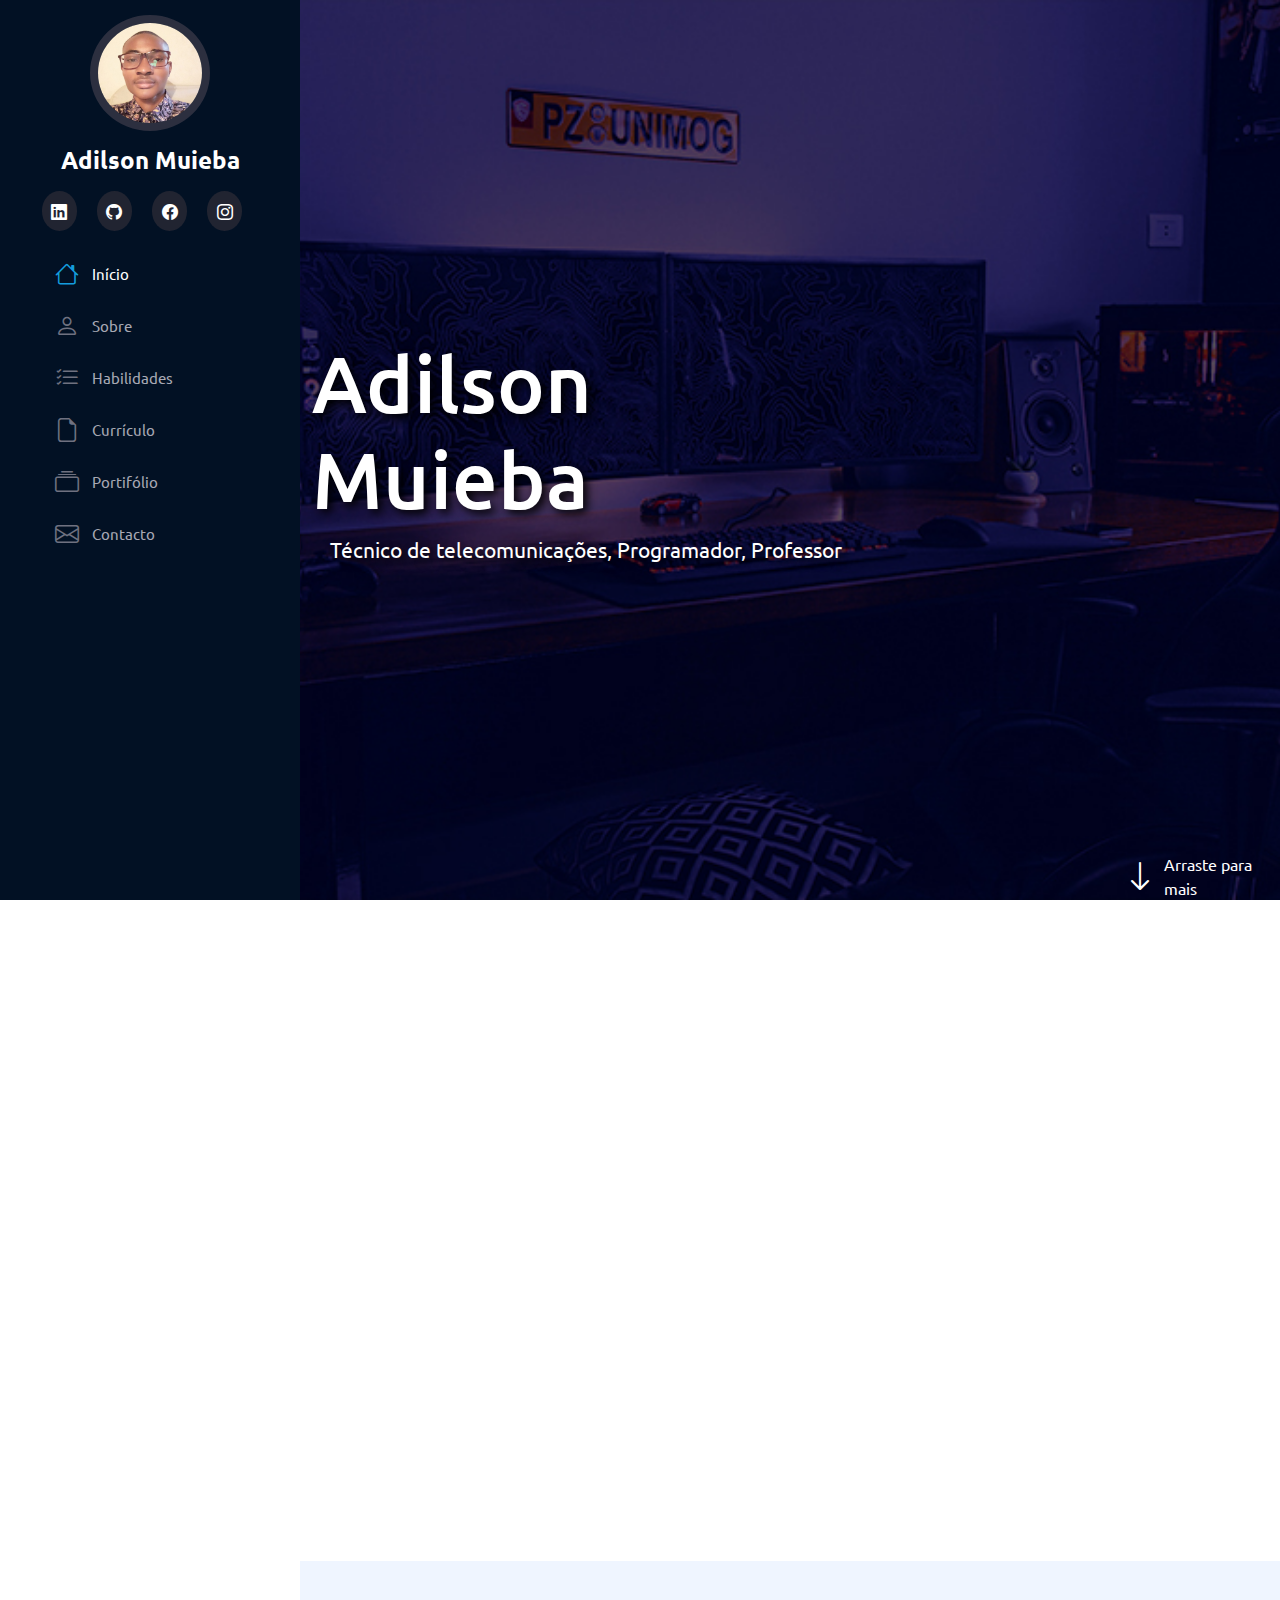
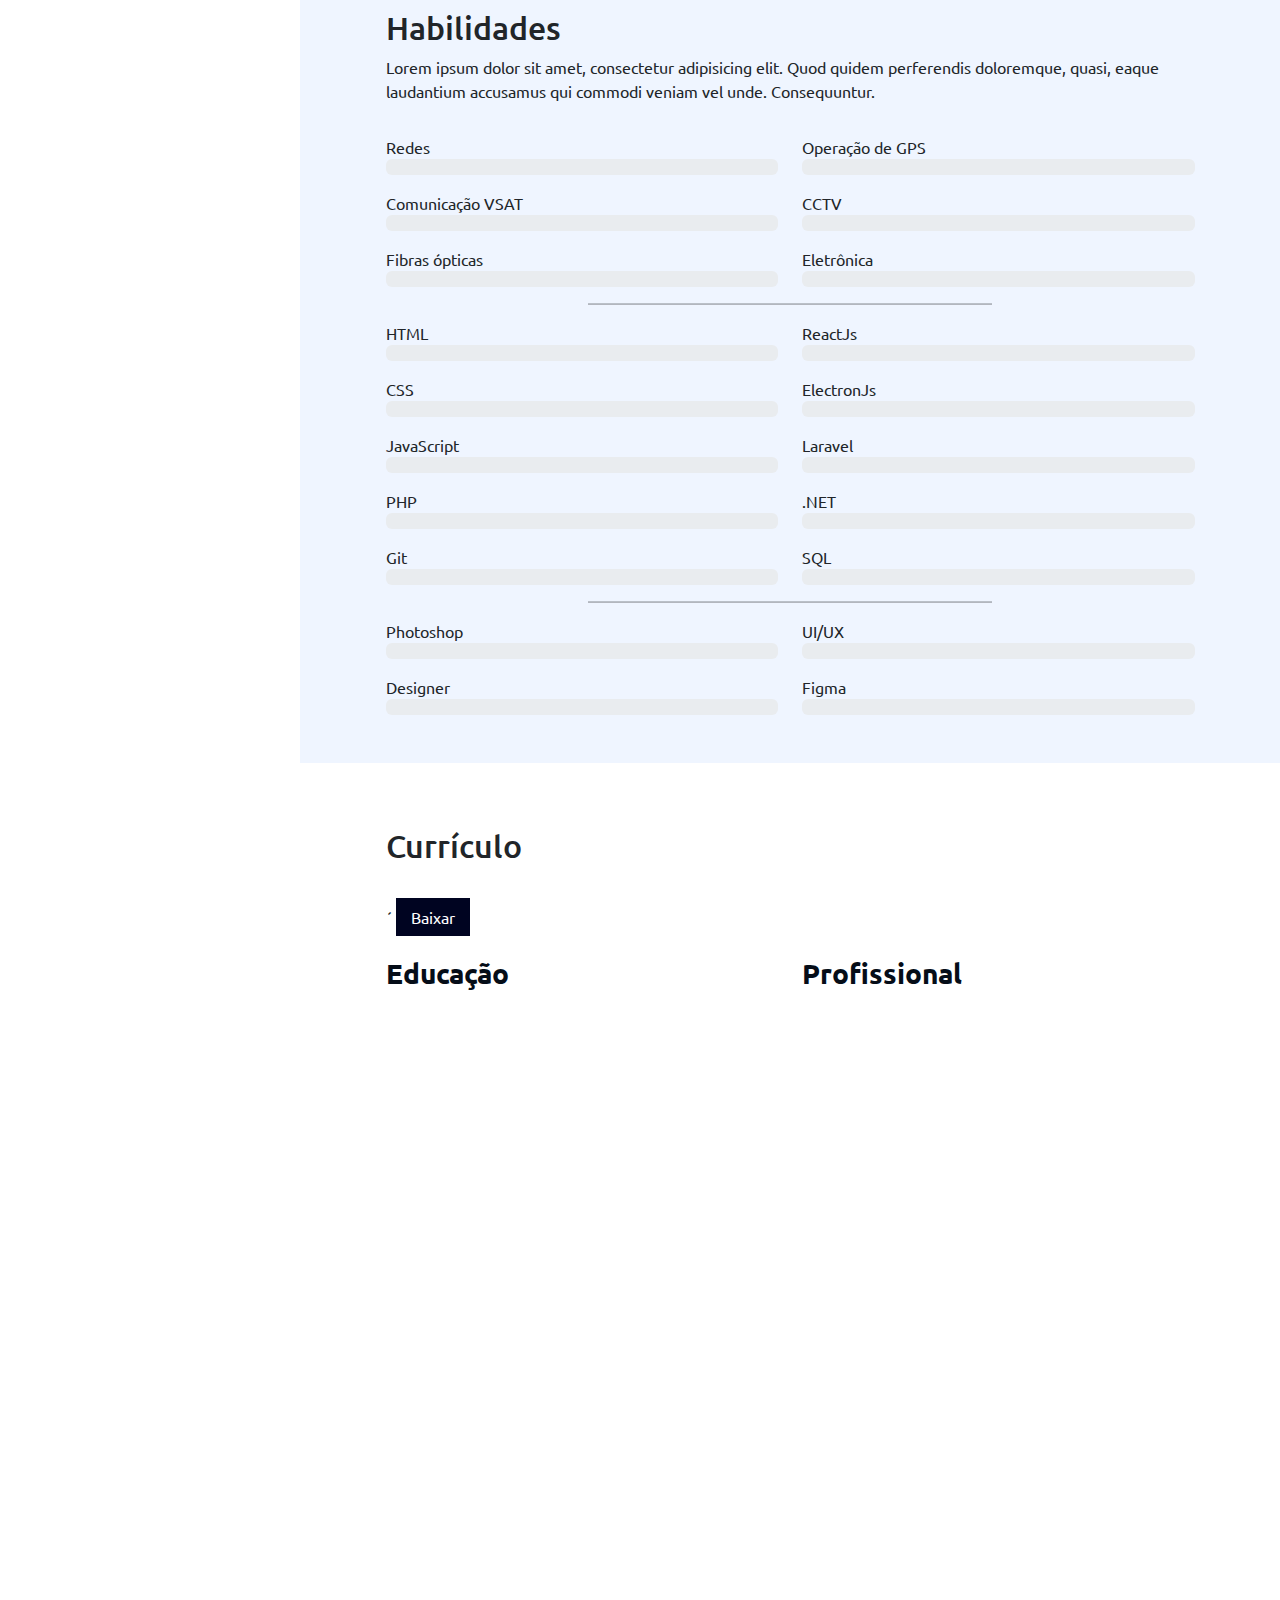
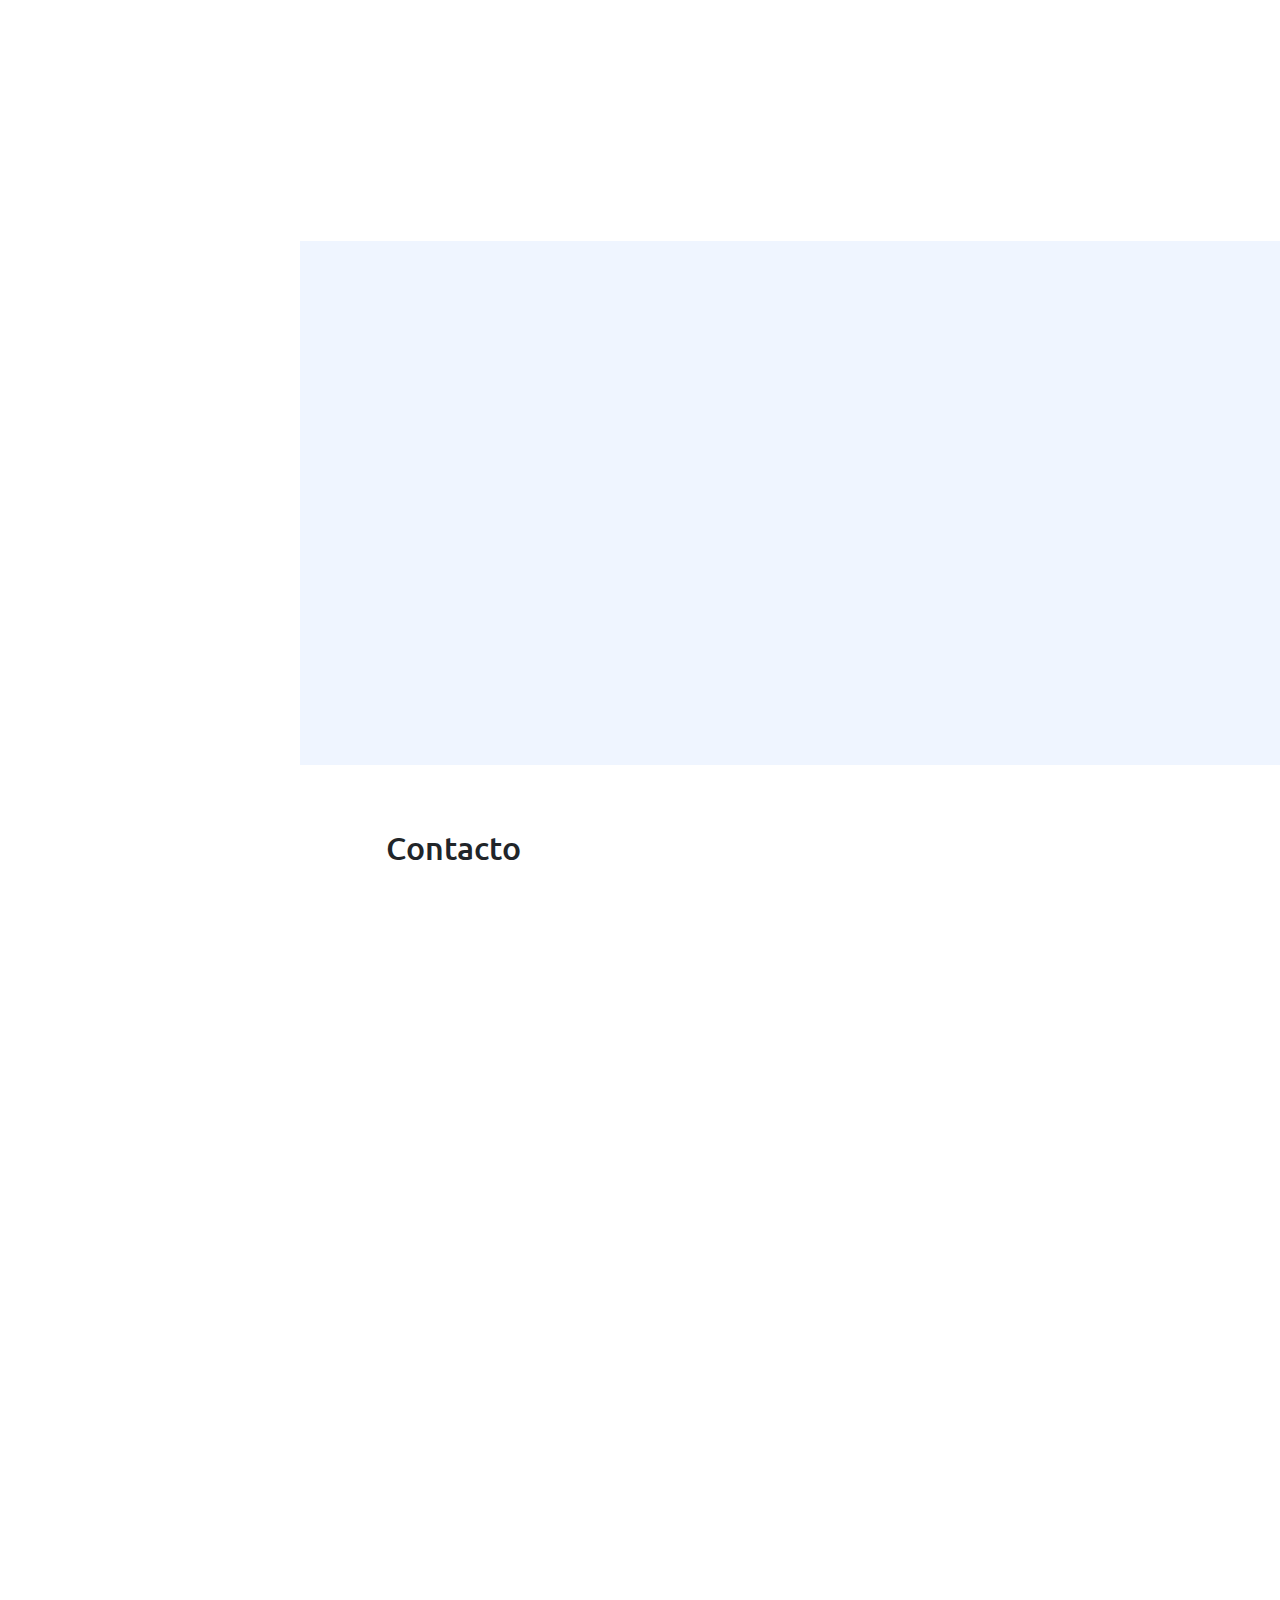
<file: templates/index.html>
<!DOCTYPE html>
<html lang="en">
  <head>
    <meta charset="UTF-8" />
    <meta http-equiv="X-UA-Compatible" content="IE=edge" />
    <meta name="viewport" content="width=device-width, initial-scale=1.0" />
    <link rel="stylesheet" href="../static/bootstrap/css/bootstrap.css" />
    <link rel="stylesheet" href="../static/style.css" />
    <link
      rel="shortcut icon"
      href="../static/img/yconepng.png"
      type="image/png"
    />
    <link
      rel="stylesheet"
      href="https://cdn.jsdelivr.net/npm/bootstrap-icons@1.10.3/font/bootstrap-icons.css"
    />
    <title>Adilson Yango Muieba</title>
  </head>
  <body>
    <i class="bi bi-list menu-mobile m-3"></i>

    <aside id="header">
      <section class="profile">
        <img src="../static/img/profile.jpg" alt="foto do Yango" />
        <h1>Adilson Muieba</h1>
        <div class="social-links mt-4 text-center">
          <a
            target="_blank"
            href="https://www.linkedin.com/in/adilson-muieba-270b15227/"
            ><i class="bi bi-linkedin"></i
          ></a>
          <a target="_blank" href="https://github.com/y-jr"
            ><i class="bi bi-github"></i
          ></a>
          <a target="_blank" href="https://www.facebook.com/adilson.pedro.1694"
            ><i class="bi bi-facebook"></i
          ></a>
          <a target="_blank" href="https://www.instagram.com/yangomuieba/"
            ><i class="bi bi-instagram"></i
          ></a>
        </div>
      </section>
      <nav id="navbar" class="nav-menu">
        <ul class="nav flex-column">
          <li class="nav-item">
            <a class="nav-link active" href="#inicio">
              <i class="bi bi-house" aria-hidden="true"></i> Início
            </a>
          </li>
          <li class="nav-item">
            <a class="nav-link" href="#sobre">
              <i class="bi bi-person" aria-hidden="true"></i> Sobre
            </a>
          </li>
          <li class="nav-item">
            <a class="nav-link" href="#habilidades">
              <i class="bi bi-list-check" aria-hidden="true"></i> Habilidades
            </a>
          </li>
          <li class="nav-item">
            <a class="nav-link" href="#curriculo">
              <i class="bi bi-file-earmark" aria-hidden="true"></i> Currículo
            </a>
          </li>
          <li class="nav-item">
            <a class="nav-link" href="#portifolio">
              <i class="bi bi-collection" aria-hidden="true"></i> Portifólio
            </a>
          </li>
          <li class="nav-item">
            <a class="nav-link" href="#contacto">
              <i class="bi bi-envelope" aria-hidden="true"></i> Contacto
            </a>
          </li>
        </ul>
      </nav>
    </aside>
    <main id="main">
      <section id="inicio" class="row m-0 p-0">
        <div
          class="col-md-7 d-flex flex-column justify-content-center align-items-center"
        >
          <h2 class="text-white text-shadow">Adilson Muieba</h2>
          <span id="subtitle" class="text-white text-shadow text-center"
            >Técnico de telecomunicações, Programador, Professor</span
          >
        </div>
        <div
          class="col-md-5 d-flex flex-column justify-content-end align-items-end"
        >
          <div id="arraste" class="d-flex align-items-center">
            <i
              class="bi bi-arrow-down text-white pe-2 fs-2"
              aria-hidden="true"
            ></i>
            <a href="#sobre">Arraste para mais</a>
          </div>
        </div>
      </section>

      <section id="sobre" class="container mt-5 my-container">
        <div class="row w-100">
          <div class="col-md-12" data-anime="down">
            <h2 class="pt-3">Sobre</h2>
            <p>
              Olá, meu nome é Adilson Muieba e sou um estudante de engenharia de
              telecomunicações apaixonado por telecomunicações e programação.
              Além disso, trabalho como técnico de telecomunicações e dou aulas
              de programação e matemática nas horas vagas. Meu portfólio inclui
              projetos em que trabalhei durante minha formação média e também
              algumas iniciativas pessoais que demonstram minhas habilidades e
              paixão pela área. Espero que gostem do que verão e fico à
              disposição para qualquer esclarecimento ou oportunidade de
              colaboração. Obrigado pela visita!
            </p>
          </div>
        </div>

        <div class="row">
          <div class="col-md-4 d-none d-md-block">
            <img
              id="img"
              class="img-fluid shadow"
              src="../static/img/profile2.jpg"
              alt="foto do Adilson"
              data-anime="left"
            />
          </div>
          <hr class="d-md-none separador" />
          <div class="col-md-8" data-anime="right">
            <div class="row mb-3">
              <div class="col-md-6">
                <ul class="list-group list-group-flush fs-5">
                  <li class="list-group-item">
                    Nascido: <span class="fw-lighter">12 de junho de 2001</span>
                  </li>
                  <li class="list-group-item">
                    Idade: <span class="fw-lighter">23 anos</span>
                  </li>
                  <li class="list-group-item">
                    Morada: <span class="fw-lighter">Bairro Km9/A - Viana</span>
                  </li>
                  <li class="list-group-item">
                    Província: <span class="fw-lighter">Luanda</span>
                  </li>
                  <li class="list-group-item">
                    Hobby: <span class="fw-lighter">Futebol e leitura</span>
                  </li>
                </ul>
              </div>
              <div class="col-md-6">
                <hr class="d-md-none separador" />
                <ul class="list-group list-group-flush fs-5">
                  <li class="list-group-item">
                    <b>Experiências de trabalho</b>
                  </li>
                  <li class="list-group-item">
                    <span class="fw-lighter"
                      ><a
                        id="linkSobre"
                        href="https://www.facebook.com/complexoescolarfendadatundavala/"
                        target="_blank"
                        >Fenda da Tundavala
                      </a>
                      <i
                        id="seta1"
                        class="bi bi-chevron-right m-1 seta d-none d-md-inline"
                      ></i>
                      <ul class="sublist1 d-none">
                        <li class="sublist-group-item">
                          Cargo: <span class="fw-lighter">Professor</span>
                        </li>
                        <li class="sublist-group-item">
                          Experiência: <span class="fw-lighter">3 anos</span>
                        </li>
                        <li class="sublist-group-item">
                          Descrição:
                          <p>
                            Lecionar matemática, Geometria Descritiva e
                            monitorar projetos de informática
                          </p>
                        </li>
                      </ul>
                    </span>
                  </li>

                  <li class="list-group-item">
                    <span class="fw-lighter"
                      ><a
                        id="linkSobre"
                        href="https://www.facebook.com/complexoescolarfendadatundavala/"
                        target="_blank"
                        >Luso Prime
                      </a>
                      <i
                        id="seta2"
                        class="bi bi-chevron-right m-1 seta d-none d-md-inline"
                      ></i>
                      <ul class="sublist2 d-none">
                        <li class="sublist-group-item">
                          Cargo:
                          <span class="fw-lighter"
                            >Técnico de comunicação via rádio</span
                          >
                        </li>
                        <li class="sublist-group-item">
                          Experiência: <span class="fw-lighter">1 ano</span>
                        </li>
                        <li class="sublist-group-item">
                          Descrição:
                          <p>
                            Estabelecer, manter e reparar comunicação via rádio
                            a longas distâncias entre um ISP e os seus
                            respectivos clientes
                          </p>
                        </li>
                      </ul>
                    </span>
                  </li>

                  <li class="list-group-item">
                    <span class="fw-lighter"
                      ><a
                        id="linkSobre"
                        href="https://www.facebook.com/complexoescolarfendadatundavala/"
                        target="_blank"
                        >SYYT
                      </a>
                      <i
                        id="seta3"
                        class="bi bi-chevron-right m-1 seta d-none d-md-inline"
                      ></i>
                      <ul class="sublist3 d-none">
                        <li class="sublist-group-item">
                          Cargo:
                          <span class="fw-lighter">CEO, Programador</span>
                        </li>
                        <li class="sublist-group-item">
                          Experiência: <span class="fw-lighter">4 anos</span>
                        </li>
                        <li class="sublist-group-item">
                          Descrição:
                          <p>
                            Desenvolver uma startup de tecnoliga de educação
                          </p>
                        </li>
                      </ul>
                    </span>
                  </li>
                </ul>
              </div>
            </div>
            <div id="cite" class="w-100 d-none d-md-block">
              <q>A criatividade é a inteligência se divertindo </q>
              <br />
              <span>Alber Einstein</span>
            </div>
          </div>
          <hr class="d-md-none separador" />
        </div>
      </section>

      <section id="habilidades" class="mt-5 section-bg">
        <div class="my-container container pb-5">
          <h2 class="pt-5">Habilidades</h2>
          <p>
            Lorem ipsum dolor sit amet, consectetur adipisicing elit. Quod
            quidem perferendis doloremque, quasi, eaque laudantium accusamus qui
            commodi veniam vel unde. Consequuntur.
          </p>

          <div class="row">
            <div class="col-md-6">
              <p class="mt-3 mb-0">Redes</p>
              <div
                class="progress"
                role="progressbar"
                aria-label="Example with label"
                aria-valuenow="60"
                aria-valuemin="0"
                aria-valuemax="100"
              >
                <div class="progress-bar" data-anime="left" style="width: 60%">
                  60%
                </div>
              </div>

              <p class="mt-3 mb-0">Comunicação VSAT</p>
              <div
                class="progress"
                role="progressbar"
                aria-label="Example with label"
                aria-valuenow="40"
                aria-valuemin="0"
                aria-valuemax="100"
              >
                <div class="progress-bar" data-anime="left" style="width: 40%">
                  40%
                </div>
              </div>

              <p class="mt-3 mb-0">Fibras ópticas</p>
              <div
                class="progress"
                role="progressbar"
                aria-label="Example with label"
                aria-valuenow="70"
                aria-valuemin="0"
                aria-valuemax="100"
              >
                <div class="progress-bar" data-anime="left" style="width: 70%">
                  70%
                </div>
              </div>
            </div>

            <div class="col-md-6">
              <p class="mt-3 mb-0">Operação de GPS</p>
              <div
                class="progress"
                role="progressbar"
                aria-label="Example with label"
                aria-valuenow="70"
                aria-valuemin="0"
                aria-valuemax="100"
              >
                <div class="progress-bar" data-anime="left" style="width: 70%">
                  70%
                </div>
              </div>

              <p class="mt-3 mb-0">CCTV</p>
              <div
                class="progress"
                role="progressbar"
                aria-label="Example with label"
                aria-valuenow="30"
                aria-valuemin="0"
                aria-valuemax="100"
              >
                <div class="progress-bar" data-anime="left" style="width: 30%">
                  30%
                </div>
              </div>

              <p class="mt-3 mb-0">Eletrônica</p>
              <div
                class="progress"
                role="progressbar"
                aria-label="Example with label"
                aria-valuenow="70"
                aria-valuemin="0"
                aria-valuemax="100"
              >
                <div class="progress-bar" data-anime="left" style="width: 70%">
                  70%
                </div>
              </div>
            </div>
          </div>

          <hr class="w-50 m-auto mt-3 separador" />

          <div class="row">
            <div class="col-md-6">
              <p class="mt-3 mb-0">HTML</p>
              <div
                class="progress"
                role="progressbar"
                aria-label="Example with label"
                aria-valuenow="90"
                aria-valuemin="0"
                aria-valuemax="100"
              >
                <div class="progress-bar" data-anime="left" style="width: 90%">
                  90%
                </div>
              </div>

              <p class="mt-3 mb-0">CSS</p>
              <div
                class="progress"
                role="progressbar"
                aria-label="Example with label"
                aria-valuenow="70"
                aria-valuemin="0"
                aria-valuemax="100"
              >
                <div class="progress-bar" data-anime="left" style="width: 70%">
                  70%
                </div>
              </div>

              <p class="mt-3 mb-0">JavaScript</p>
              <div
                class="progress"
                role="progressbar"
                aria-label="Example with label"
                aria-valuenow="70"
                aria-valuemin="0"
                aria-valuemax="100"
              >
                <div class="progress-bar" data-anime="left" style="width: 70%">
                  70%
                </div>
              </div>

              <p class="mt-3 mb-0">PHP</p>
              <div
                class="progress"
                role="progressbar"
                aria-label="Example with label"
                aria-valuenow="50"
                aria-valuemin="0"
                aria-valuemax="100"
              >
                <div class="progress-bar" data-anime="left" style="width: 50%">
                  50%
                </div>
              </div>

              <p class="mt-3 mb-0">Git</p>
              <div
                class="progress"
                role="progressbar"
                aria-label="Example with label"
                aria-valuenow="70"
                aria-valuemin="0"
                aria-valuemax="100"
              >
                <div class="progress-bar" data-anime="left" style="width: 70%">
                  70%
                </div>
              </div>
            </div>

            <div class="col-md-6">
              <p class="mt-3 mb-0">ReactJs</p>
              <div
                class="progress"
                role="progressbar"
                aria-label="Example with label"
                aria-valuenow="70"
                aria-valuemin="0"
                aria-valuemax="100"
              >
                <div class="progress-bar" data-anime="left" style="width: 70%">
                  70%
                </div>
              </div>

              <p class="mt-3 mb-0">ElectronJs</p>
              <div
                class="progress"
                role="progressbar"
                aria-label="Example with label"
                aria-valuenow="50"
                aria-valuemin="0"
                aria-valuemax="100"
              >
                <div class="progress-bar" data-anime="left" style="width: 50%">
                  50%
                </div>
              </div>

              <p class="mt-3 mb-0">Laravel</p>
              <div
                class="progress"
                role="progressbar"
                aria-label="Example with label"
                aria-valuenow="50"
                aria-valuemin="0"
                aria-valuemax="100"
              >
                <div class="progress-bar" data-anime="left" style="width: 50%">
                  50%
                </div>
              </div>

              <p class="mt-3 mb-0">.NET</p>
              <div
                class="progress"
                role="progressbar"
                aria-label="Example with label"
                aria-valuenow="60"
                aria-valuemin="0"
                aria-valuemax="100"
              >
                <div class="progress-bar" data-anime="left" style="width: 60%">
                  60%
                </div>
              </div>

              <p class="mt-3 mb-0">SQL</p>
              <div
                class="progress"
                role="progressbar"
                aria-label="Example with label"
                aria-valuenow="90"
                aria-valuemin="0"
                aria-valuemax="100"
              >
                <div class="progress-bar" data-anime="left" style="width: 90%">
                  90%
                </div>
              </div>
            </div>
          </div>

          <hr class="w-50 m-auto mt-3 separador" />

          <div class="row">
            <div class="col-md-6">
              <p class="mt-3 mb-0">Photoshop</p>
              <div
                class="progress"
                role="progressbar"
                aria-label="Example with label"
                aria-valuenow="60"
                aria-valuemin="0"
                aria-valuemax="100"
              >
                <div
                  class="progress-bar"
                  data-anime="left"
                  data-anime="left"
                  style="width: 60%"
                >
                  60%
                </div>
              </div>

              <p class="mt-3 mb-0">Designer</p>
              <div
                class="progress"
                role="progressbar"
                aria-label="Example with label"
                aria-valuenow="60"
                aria-valuemin="0"
                aria-valuemax="100"
              >
                <div class="progress-bar" data-anime="left" style="width: 60%">
                  60%
                </div>
              </div>
            </div>

            <div class="col-md-6">
              <p class="mt-3 mb-0">UI/UX</p>
              <div
                class="progress"
                role="progressbar"
                aria-label="Example with label"
                aria-valuenow="60"
                aria-valuemin="0"
                aria-valuemax="100"
              >
                <div class="progress-bar" data-anime="left" style="width: 60%">
                  60%
                </div>
              </div>

              <p class="mt-3 mb-0">Figma</p>
              <div
                class="progress"
                role="progressbar"
                aria-label="Example with label"
                aria-valuenow="40"
                aria-valuemin="0"
                aria-valuemax="100"
              >
                <div class="progress-bar" data-anime="left" style="width: 40%">
                  40%
                </div>
              </div>
            </div>
          </div>
        </div>
      </section>

      <section id="curriculo" class="mt-5 cv">
        <div class="container my-container pb-5">
          <h2 class="pt-3 pb-4">Currículo</h2>´
          <a href="/download/cv">
            <button class="btn-cv">Baixar</button>
          </a> 
          <div class="row">
            <div class="col-md-6">
              <h3 class="cv-title">Educação</h3>
              <div class="cv-item" data-anime="up" data-anime="up">
                <h4>Eletrônica e telecomunicações</h4>
                <h5>2017-2021</h5>
                <p><em>Instituto Politécnico Privado Qinet - IPPQ</em></p>
                <p>
                  Formação média técnica voltada em instalação, reparação e
                  manutenção de aparelhos de redes de telecomunicações.
                </p>
              </div>
              <div class="cv-item" data-anime="up">
                <h4>Eng. de telecomunicações</h4>
                <h5>2021-Atual</h5>
                <p>
                  <em
                    >Instituto Superior para Tecnologias de Informação e
                    Comunicação</em
                  >
                </p>
                <p>
                  Curso superiorcom foco em redes de telecomunicações e
                  comunicações a distância por meios ópticos e por
                  rádiopropagação.
                </p>
              </div>
              <div class="cv-item" data-anime="up">
                <h4>Testes e emendas de Fibras ópticas</h4>
                <h5>12/2022-02/2023</h5>
                <p><em>INEFOR Corporate</em></p>
                <p>
                  Programa de dois meses com objetivo de capacitar os Estudantes a realizar testes e emendas de fibras ópticas em caixas de passagens e preparação de ODFs.
                </p>
              </div>
            </div>

            <div class="col-md-6">
              <h3 class="cv-title">Profissional</h3>
              <div class="cv-item" data-anime="up">
                <h4>Técnico de redes</h4>
                <h5>2023-Atual</h5>
                <p><em>Luso Prime</em></p>
                <p>
                  Realizar dimensionamento de rede, desenvolver projeto e
                  executar a montagem e configuração de antenas de comunicação
                  via rádio, routers e repetidores.
                </p>
              </div>
              <div class="cv-item" data-anime="up">
                <h4>Professor</h4>
                <h5>2022-Atual</h5>
                <p><em>Colégio Fenda da Tundavala</em></p>
                <p>
                  Lecionar matemática nos cursos médio de CFB e Contabilidade, e
                  TLP no curso médio de informática; além de trabalhar como
                  tutor de projetos de programação.
                </p>
              </div>
              <div class="cv-item" data-anime="up">
                <h4>Programador</h4>
                <h5>2020-2021</h5>
                <p><em>G-Tec</em></p>
                <p>
                  Projetar e desenvolver programas mobile e web sites usando
                  Tecnologias como Java, Web, PHP, Laravel, etc.
                </p>
              </div>
            </div>
          </div>
        </div>
      </section>

      <section id="portifolio" class="section-bg mt-5">
        <div class="container my-container pb-5 pt-5" data-anime="left">
          <h2 class="pb-4">Portifólio</h2>

          <div id="carrousselPortifolio" class="carousel carousel-dark slide">
            <div class="carousel-indicators">
              <button
                type="button"
                data-bs-target="#carrousselPortifolio"
                data-bs-slide-to="0"
                class="active"
                aria-current="true"
                aria-label="Slide 1"
              ></button>
              <button
                type="button"
                data-bs-target="#carrousselPortifolio"
                data-bs-slide-to="1"
                aria-label="Slide 2"
              ></button>
            </div>
            <div class="carousel-inner">
              <div class="carousel-item active" data-bs-interval="10000">
                <div class="row row-cols-1 g-4">
                  <div class="col-12 col-md-4">
                    <div class="card">
                      <img
                        src="../static/img/portifolio.jpg"
                        class="card-img-top"
                        alt="Administração de redes"
                      />
                      <div class="card-body">
                        <h5 class="card-title">Restruturação de rede</h5>
                        <p class="card-text">
                          Restruturação da rede central da empresa Luso Prime.
                        </p>

                        <div class="d-flex justify-content-center">
                          <a
                            target="_blank"
                            href="#"
                            class="btn btn-outline-primary"
                            ><i class="bi bi-link-45deg"></i
                          ></a>
                        </div>
                      </div>
                    </div>
                  </div>
                  <div class="col-12 col-md-4">
                    <div class="card">
                      <img
                        src="../static/img/portifolio.jpg"
                        class="card-img-top"
                        alt="Administração de redes"
                      />
                      <div class="card-body">
                        <h5 class="card-title">Restruturação de rede</h5>
                        <p class="card-text">
                          Restruturação da rede central da empresa Luso Prime.
                        </p>

                        <div class="d-flex justify-content-center">
                          <a
                            target="_blank"
                            href="#"
                            class="btn btn-outline-primary"
                            ><i class="bi bi-link-45deg"></i
                          ></a>
                        </div>
                      </div>
                    </div>
                  </div>
                  <div class="col-12 col-md-4">
                    <div class="card">
                      <img
                        src="../static/img/portifolio.jpg"
                        class="card-img-top"
                        alt="Administração de redes"
                      />
                      <div class="card-body">
                        <h5 class="card-title">Restruturação de rede</h5>
                        <p class="card-text">
                          Restruturação da rede central da empresa Luso Prime.
                        </p>

                        <div class="d-flex justify-content-center">
                          <a
                            target="_blank"
                            href="#"
                            class="btn btn-outline-primary"
                            ><i class="bi bi-link-45deg"></i
                          ></a>
                        </div>
                      </div>
                    </div>
                  </div>
                </div>
              </div>

              <div class="carousel-item" data-bs-interval="2000">
                <div class="row row-cols-1 g-4">
                  <div class="col-12 col-md-4">
                    <div class="card">
                      <img
                        src="../static/img/portifolio.jpg"
                        class="card-img-top"
                        alt="Administração de redes"
                      />
                      <div class="card-body">
                        <h5 class="card-title">Restruturação de rede</h5>
                        <p class="card-text">
                          Restruturação da rede central da empresa Luso Prime.
                        </p>

                        <div class="d-flex justify-content-center">
                          <a
                            target="_blank"
                            href="#"
                            class="btn btn-outline-primary"
                            ><i class="bi bi-link-45deg"></i
                          ></a>
                        </div>
                      </div>
                    </div>
                  </div>
                  <div class="col-12 col-md-4">
                    <div class="card">
                      <img
                        src="../static/img/portifolio.jpg"
                        class="card-img-top"
                        alt="Administração de redes"
                      />
                      <div class="card-body">
                        <h5 class="card-title">Restruturação de rede</h5>
                        <p class="card-text">
                          Restruturação da rede central da empresa Luso Prime.
                        </p>

                        <div class="d-flex justify-content-center">
                          <a
                            target="_blank"
                            href="#"
                            class="btn btn-outline-primary"
                            ><i class="bi bi-link-45deg"></i
                          ></a>
                        </div>
                      </div>
                    </div>
                  </div>
                  <div class="col-12 col-md-4">
                    <div class="card">
                      <img
                        src="../static/img/portifolio.jpg"
                        class="card-img-top"
                        alt="Administração de redes"
                      />
                      <div class="card-body">
                        <h5 class="card-title">Restruturação de rede</h5>
                        <p class="card-text">
                          Restruturação da rede central da empresa Luso Prime.
                        </p>

                        <div class="d-flex justify-content-center">
                          <a
                            target="_blank"
                            href="#"
                            class="btn btn-outline-primary"
                            ><i class="bi bi-link-45deg"></i
                          ></a>
                        </div>
                      </div>
                    </div>
                  </div>
                </div>
              </div>
            </div>
            <button
              class="carousel-control-prev"
              type="button"
              data-bs-target="#carrousselPortifolio"
              data-bs-slide="prev"
            >
              <span
                class="carousel-control-prev-icon"
                aria-hidden="true"
              ></span>
              <span class="visually-hidden">Previous</span>
            </button>
            <button
              class="carousel-control-next"
              type="button"
              data-bs-target="#carrousselPortifolio"
              data-bs-slide="next"
            >
              <span
                class="carousel-control-next-icon"
                aria-hidden="true"
              ></span>
              <span class="visually-hidden">Next</span>
            </button>
          </div>
        </div>
      </section>

      <section id="contacto" class="pt-5 pb-5">
        <div class="container my-container mb-5">
          <h2 class="pt-3 pb-3">Contacto</h2>

          <div class="row">
            <div class="col-md-5">
              <div class="card p-5 shadow border-0" data-anime="up">
                <div class="endereco">
                  <h4><i class="bi bi-geo-alt"></i> Localização:</h4>
                  <p>Viana, Luanda</p>
                </div>

                <div class="email">
                  <h4><i class="bi bi-envelope"></i> Email:</h4>
                  <p>muiebaadilson@gmail.com</p>
                </div>

                <iframe
                  src="https://www.google.com/maps/embed?pb=!1m14!1m12!1m3!1d1416.1586698827089!2d13.304946556969718!3d-8.905879278338135!2m3!1f0!2f0!3f0!3m2!1i1024!2i768!4f13.1!5e1!3m2!1spt-PT!2sao!4v1677279377454!5m2!1spt-PT!2sao"
                  width="400"
                  height="300"
                  style="border: 0"
                  allowfullscreen="false"
                  loading="lazy"
                  referrerpolicy="no-referrer-when-downgrade"
                  class="w-100"
                ></iframe>
              </div>
            </div>

            <div class="col-md-7 mt-5 mt-md-0">
              <div class="card p-5 h-100 shadow border-0" data-anime="left">
                <form class="row g-3">
                  <div class="col-md-6">
                    <label for="nome" class="form-label">Nome</label>
                    <input
                      type="text"
                      class="form-control"
                      id="nome"
                      name="nome"
                      placeholder="Digite seu nome"
                    />
                  </div>
                  <div class="col-md-6">
                    <label for="email" class="form-label">Email</label>
                    <input
                      type="email"
                      class="form-control"
                      id="email"
                      name="email"
                      placeholder="Digite seu email"
                    />
                  </div>
                  <div class="col-12">
                    <label for="mensagem" class="form-label">Mensagem:</label>
                    <textarea
                      class="form-control"
                      name="mensagem"
                      id="mensagem"
                      rows="10"
                      placeholder="Digite a sua mensagem"
                    ></textarea>
                  </div>
                  <div class="col-12 d-flex justify-content-center mt-4">
                    <button type="submit" class="btn btn-primary">
                      Enviar mensagem
                    </button>
                  </div>
                </form>
              </div>
            </div>
          </div>
        </div>
      </section>
    </main>

    <script src="../static/bootstrap/js/bootstrap.bundle.min.js"></script>
    <script src="../static/script.js"></script>
  </body>
</html>
</file>
<file: static/style.css>
@import url("https://fonts.googleapis.com/css2?family=Open+Sans:wght@300;400;700;800&family=Ubuntu:ital,wght@0,300;0,400;0,500;0,700;1,300;1,400;1,500;1,700&display=swap");

html,
body {
  font-family: Ubuntu, Arial;
  width: 100%;
  height: 100%;
}
.btn-cv{
  background-color: #000421;
  color: white;
  padding: 7px 15px;
  border: none;
  transition: all .3s;
}
.btn-cv:hover{
  background-color: #00094e;
  padding: 8px 17px;
  box-shadow: 3px 3px 3px black;
}
/*ESTILOS GERAIS*/
.section-bg {
  background-color: #eff5ff;
}
/*estilos gerais*/

#header {
  position: fixed;
  top: 0;
  left: 0;
  bottom: 0;
  background: #021124;
  overflow: auto;
  width: 300px;
  transition: all ease-in-out 0.5s;
  padding: 0 15px;
  z-index: 15;
}

#header .profile img {
  margin: 15px auto;
  display: block;
  width: 120px;
  border: 8px solid #2c2f3f;
  border-radius: 50%;
}

#header .profile h1 {
  font-size: 24px;
  margin: 0;
  padding: 0;
  font-weight: 600;
  text-align: center;
  color: #fff;
}

#header .profile .social-links a {
  font-size: 1rem;
  background: #212431;
  color: #fff;
  padding: 0.6rem;
  margin-right: 1rem;
  border-radius: 50%;
  transition: 0.3s;
  text-decoration: none;
}
#header .profile .social-links a:hover {
  background: #149ddd;
}

.nav-menu {
  padding: 1.5rem;
}
.nav-menu a,
.nav-menu a:focus {
  display: flex;
  align-items: center;
  color: #a8a9b4;
  transition: 0.3s;
  font-size: 15px;
}
.nav-menu a i,
.nav-menu a:focus i {
  font-size: 24px;
  padding-right: 0.8rem;
  color: #6f7180;
}
.nav-menu a:hover,
.nav-menu .active,
.nav-menu .active:focus,
.nav-menu li:hover > a {
  text-decoration: none;
  color: #fff;
}
.nav-menu a:hover i,
.nav-menu .active i,
.nav-menu .active:focus i,
.nav-menu li:hover > a i {
  color: #149ddd;
}

/*FINAL DO ASIDE*/

/*INÍCIO DO MAIN*/
#main {
  margin-left: 300px;
}

#main section#inicio {
  background-image: url("./img/bannerPortifolio.jpg");
  background-repeat: no-repeat;
  background-size: cover;
  background-attachment: fixed;
  background-position: center;

  width: 100%;
  height: 100vh;
}

section#inicio h2 {
  font-size: 5rem;
}
section#inicio span#subtitle {
  font-size: 1.3rem;
}

.text-shadow {
  text-shadow: 4px 4px 10px #000000;
}

section#inicio div#arraste {
  width: 9rem;
}
section#inicio div#arraste a {
  text-decoration: none;
  color: #fff;
}

/*BOTÃO MENU MOBILE*/
i.menu-mobile {
  position: fixed;
  color: #fff;
  background-color: #000421;
  right: 0.6rem;
  top: 0.6rem;
  font-size: 1.5rem;
  border-radius: 4rem;
  display: none;
  justify-content: center;
  align-items: center;
  width: 45px;
  height: 45px;
  z-index: 9;
}

.menu-nav-active {
  overflow: hidden;
}
.menu-nav-active #header {
  left: 0;
}

@media (max-width: 1024px) {
  #header {
    left: -300px;
  }
  i.menu-mobile {
    display: flex;
  }
  section#inicio h2 {
    font-size: 2.8rem;
  }
  section#inicio span#subtitle {
    margin-right: 0;
    font-size: 1rem;
  }
  #main {
    margin-left: 0;
  }
}
/**FIM DA SECÇÃO MAIN/
/*INÍCIO DA SECÇÃO SOBRE*/

.my-container {
  width: 85%;
}

section#sobre .seta {
  background-color: #021124;
  color: white;
  border-radius: 30%;
  padding: 0.2rem;
  cursor: pointer;
}

section#sobre .list-group-item {
  font-size: 1rem;
}

section#sobre .sublist-group-item {
  font-size: 0.9rem;
}

#linkSobre {
  text-decoration: none;
  color: #003172;
  font-style: italic;
  font-weight: 500;
}

hr.separador {
  position: relative;
  height: 12px;
  background: black;
  height: 2px;
}

div#cite {
  font-size: 1.7rem;
  color: #000421;
}
div#cite span {
  font-size: 1.5rem;
}

/**FIM DA SECÇÃO SOBRe/
/*INÍCIO DA SECÇÃO HABILIDADES*/

/**FIM DA SECÇÃO HABILIDADES/
/*INÍCIO DA SECÇÃO CURRICULO*/

.cv .cv-title {
  font-weight: 700;
  margin-top: 20px;
  margin-bottom: 20px;
  color: #050d18;
}
.cv .cv-item {
  padding: 0 0 20px 20px;
  margin-top: -2px;
  border-left: 2px solid #1f5297;
  position: relative;
}
.cv .cv-item h4 {
  line-height: 18px;
  font-weight: 600;
  text-transform: uppercase;
  font-family: "Poppins", sans-serif;
  color: #050d18;
}
.cv .cv-item h5 {
  background-color: #e4edf9;
  padding: 5px 15px;
  display: inline-block;
  font-weight: 600;
  margin-bottom: 10px;
}
.cv .cv-item::before {
  content: "";
  position: absolute;
  top: 0;
  left: -9px;
  border-radius: 50%;
  width: 16px;
  height: 16px;
  border: 2px solid #1f5297;
  background: #fff;
}

/**FIM DA SECÇÃO CURRICULO/
/*INÍCIO DA SECÇÃO PORTIFÓLIO*/

.carousel-control-prev {
  margin-left: -6rem;
}
.carousel-control-next {
  margin-right: -6rem;
}
.carousel-indicators {
  margin-bottom: -35px;
}

/*BARRA DE ROLAGEM*/
*::-webkit-scrollbar {
  width: 10px;
}
*::-webkit-scrollbar-track {
  width: 12px;
  box-shadow: inset 0 0 0.3rem #00000050;
  background-color: #fff;
}
*::-webkit-scrollbar-thumb {
  background-color: #28235a;
}

/*ANIMAÇÃO*/
[data-anime] {
  opacity: 0;
  transition: 1s;
}
[data-anime="down"] {
  transform: translate3d(0, -100%, 0);
}
[data-anime="up"] {
  transform: translate3d(0, 100%, 0);
}
[data-anime="left"] {
  transform: translate3d(-50px, 0, 0);
}
[data-anime="right"] {
  transform: translate3d(50px, 0, 0);
}
[data-anime].animate {
  opacity: 1;
  transform: translate3d(0, 0, 0);
}

@media (max-width: 1024px) {
  .mt-mobile {
    margin-top: 1rem;
  }

  .my-container {
    width: 100%;
  }
  .carousel-control-prev {
    margin-left: 0;
  }
  .carousel-control-next {
    margin-right: 0;
  }
  [data-anime="right"] {
    transform: translate3d(-100%, 0, 0);
  }
}
</file>
